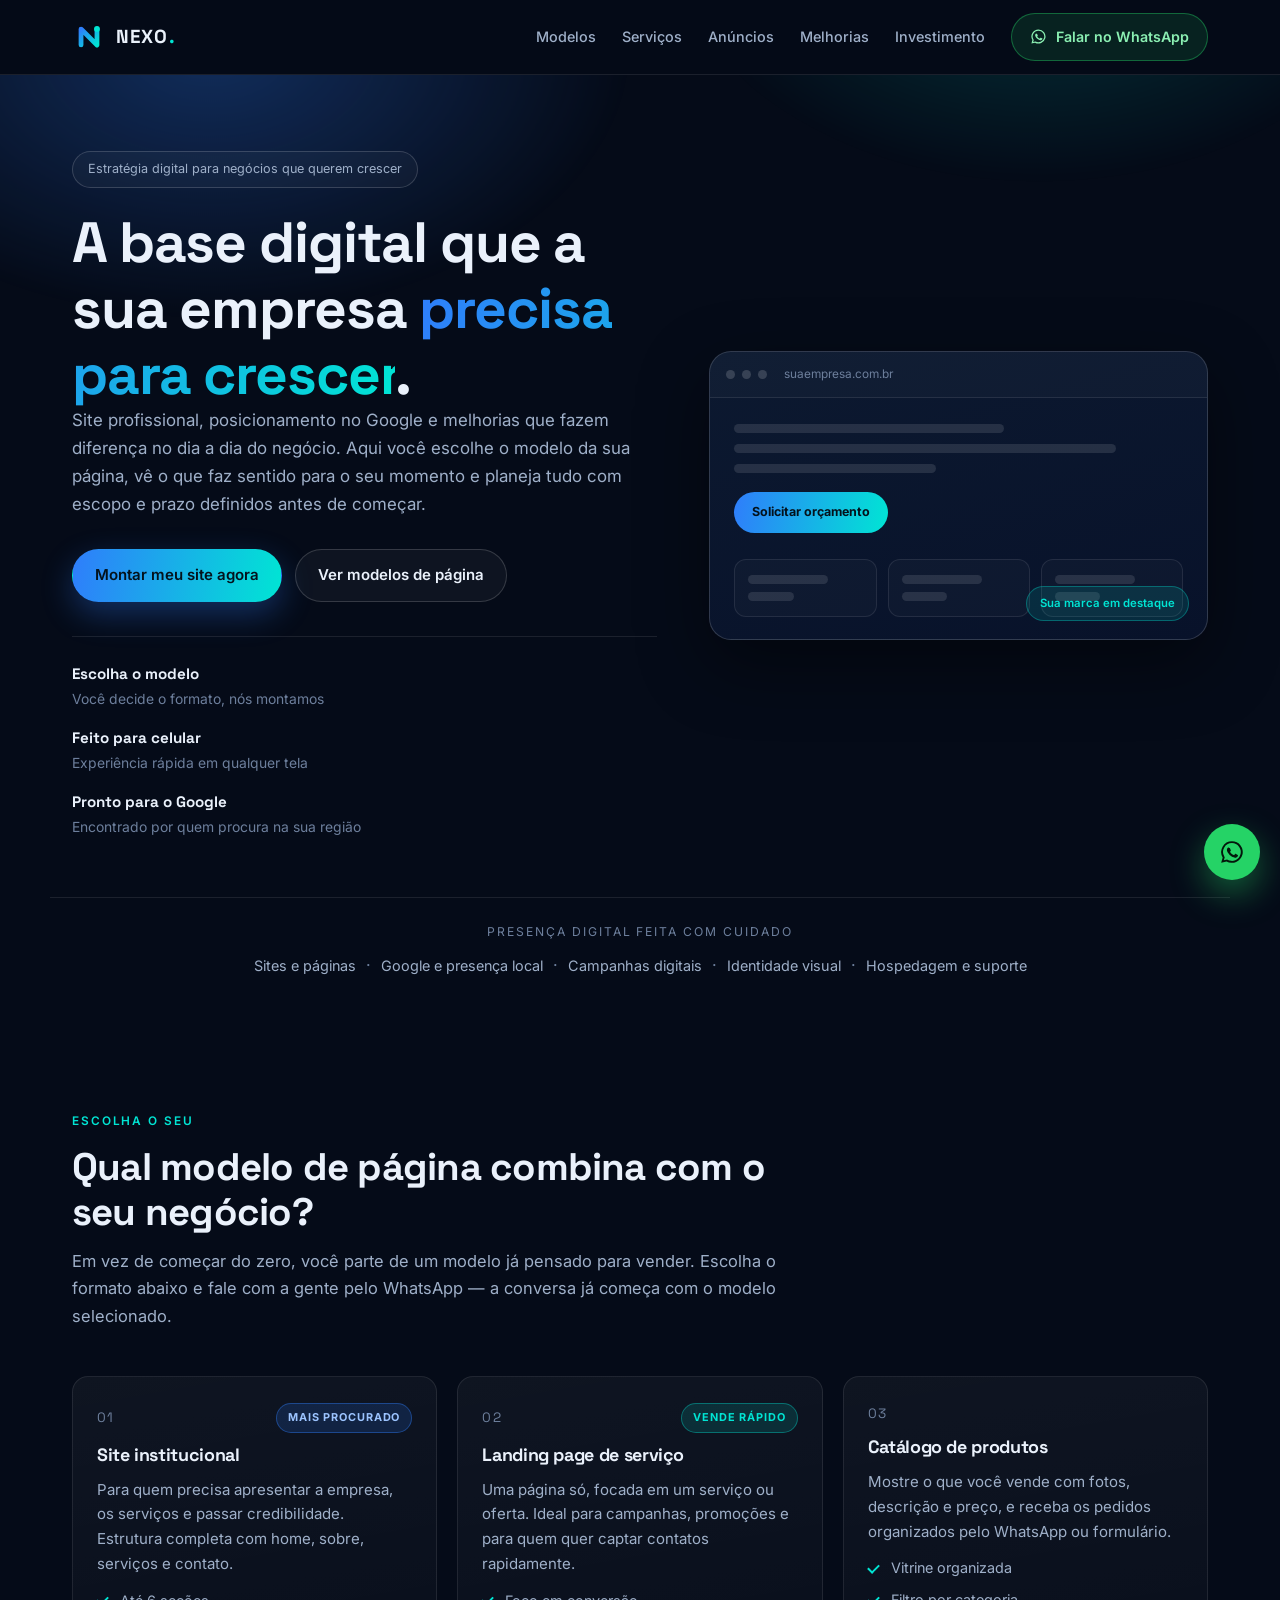
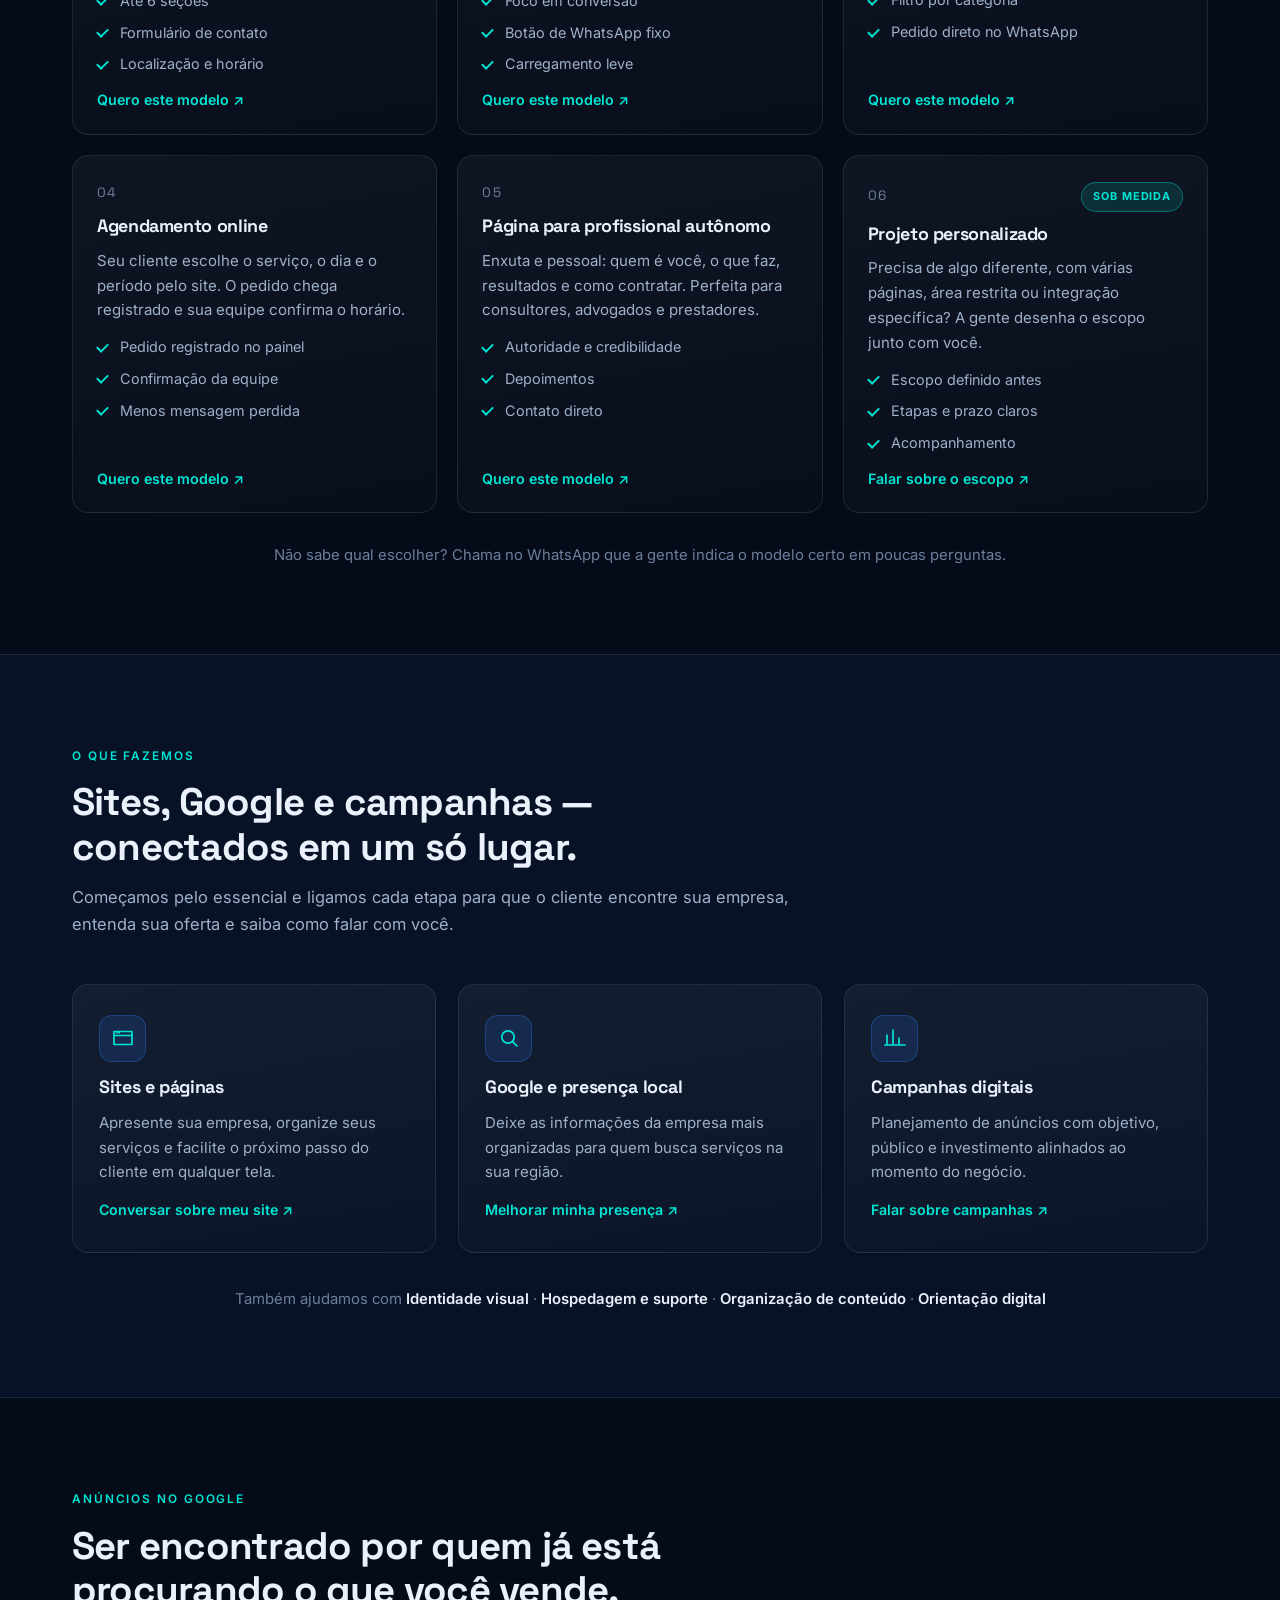
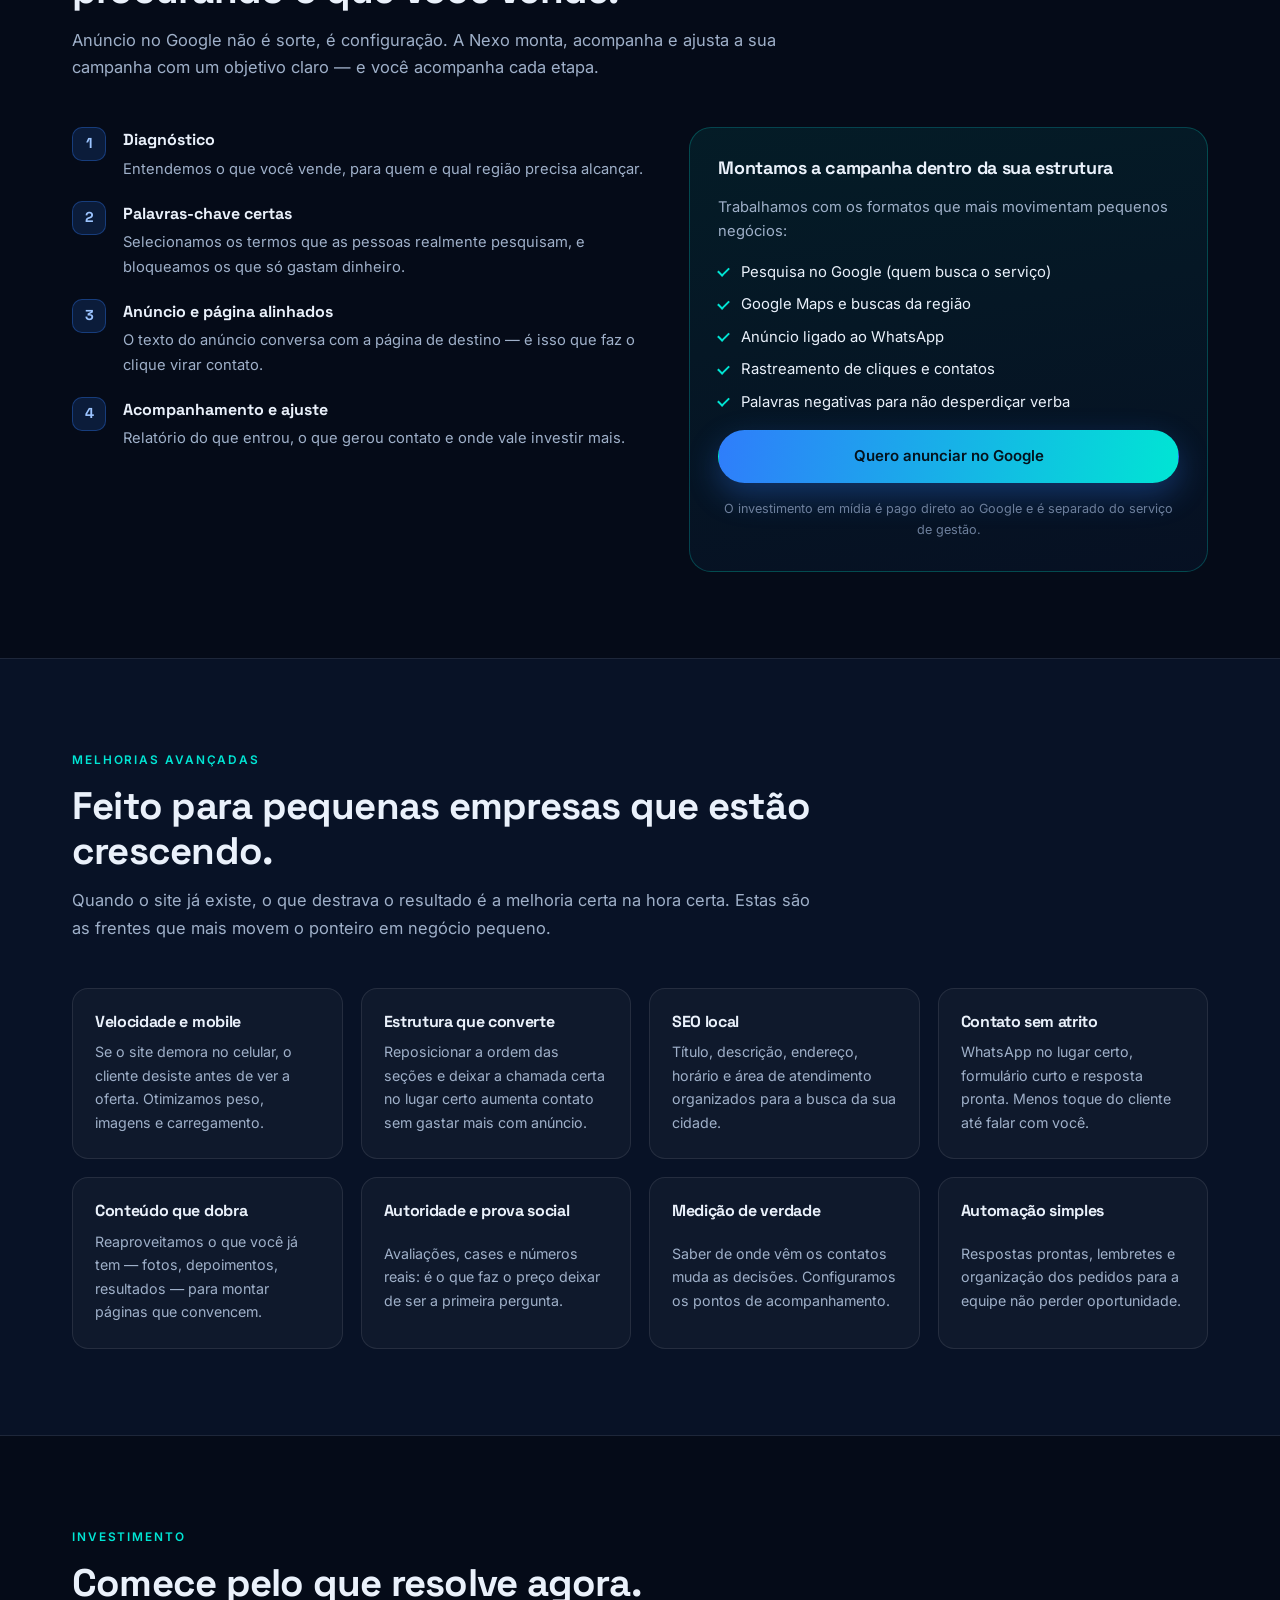
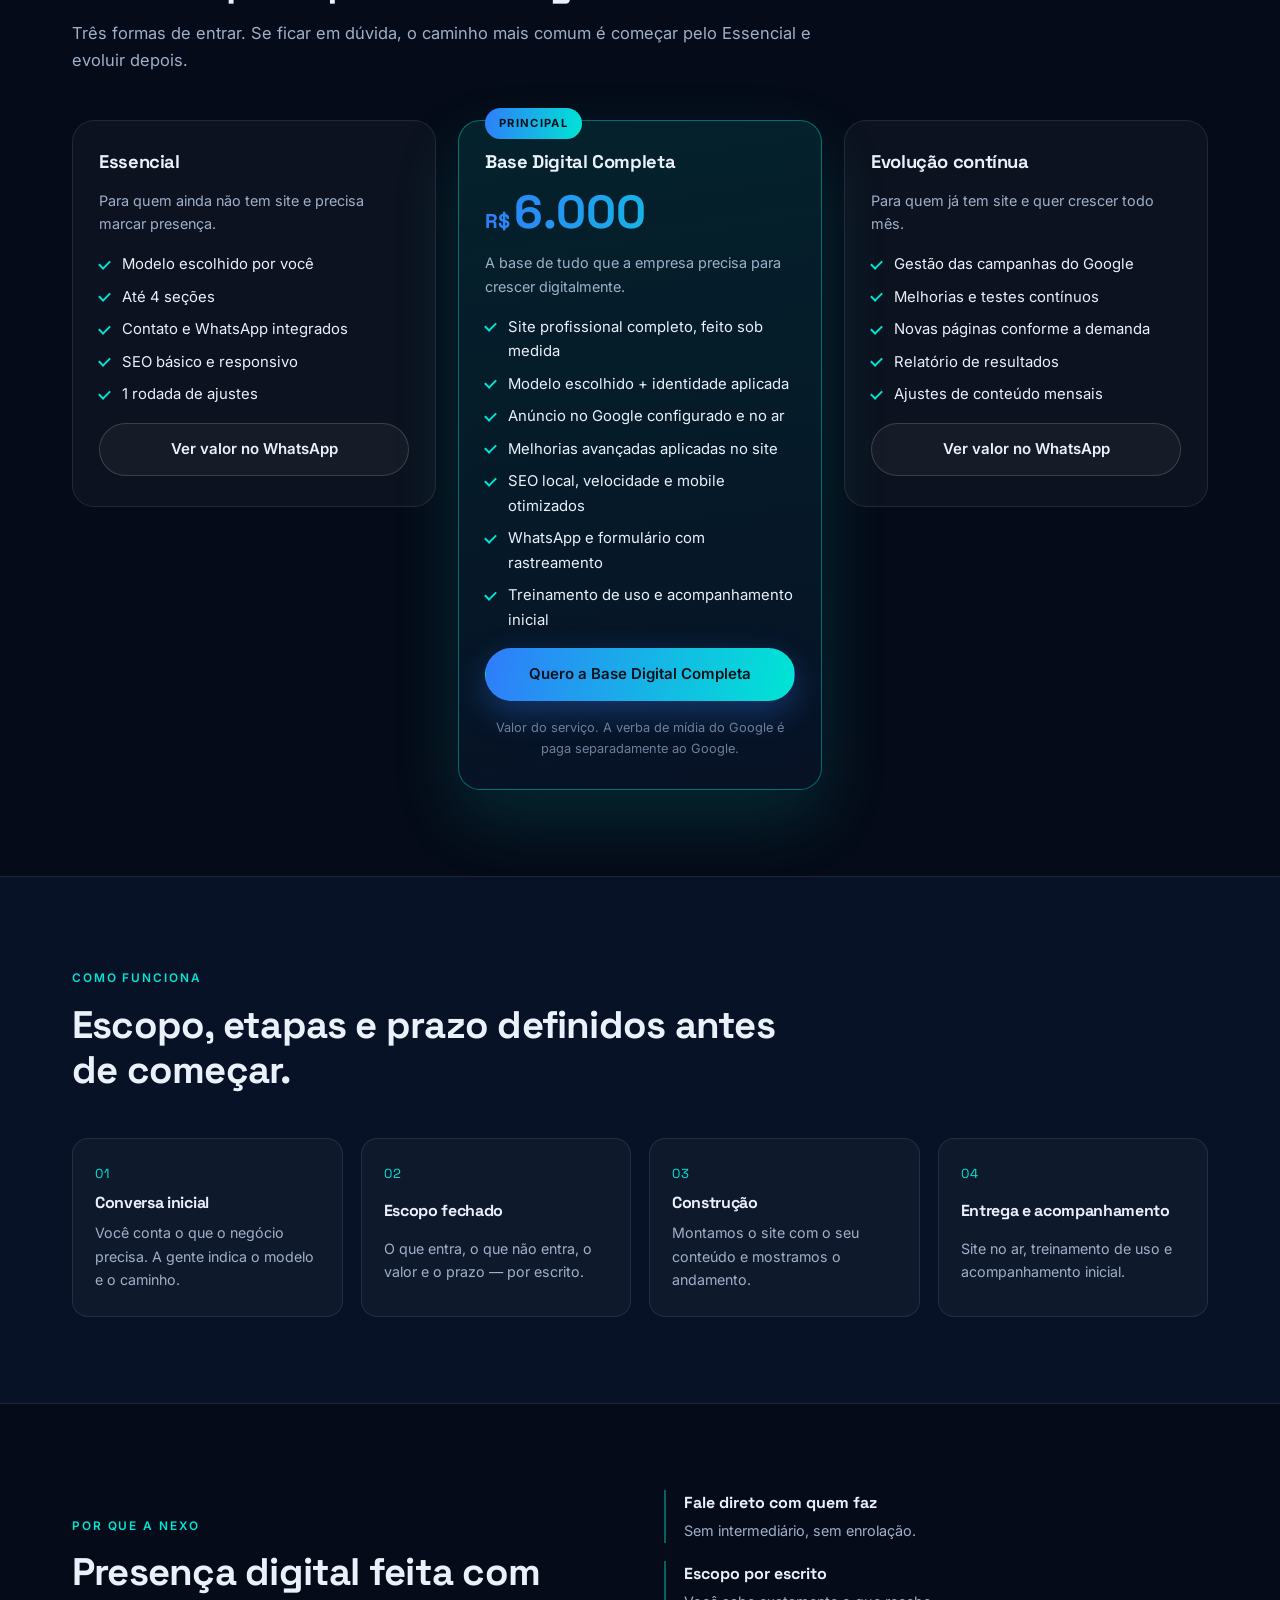
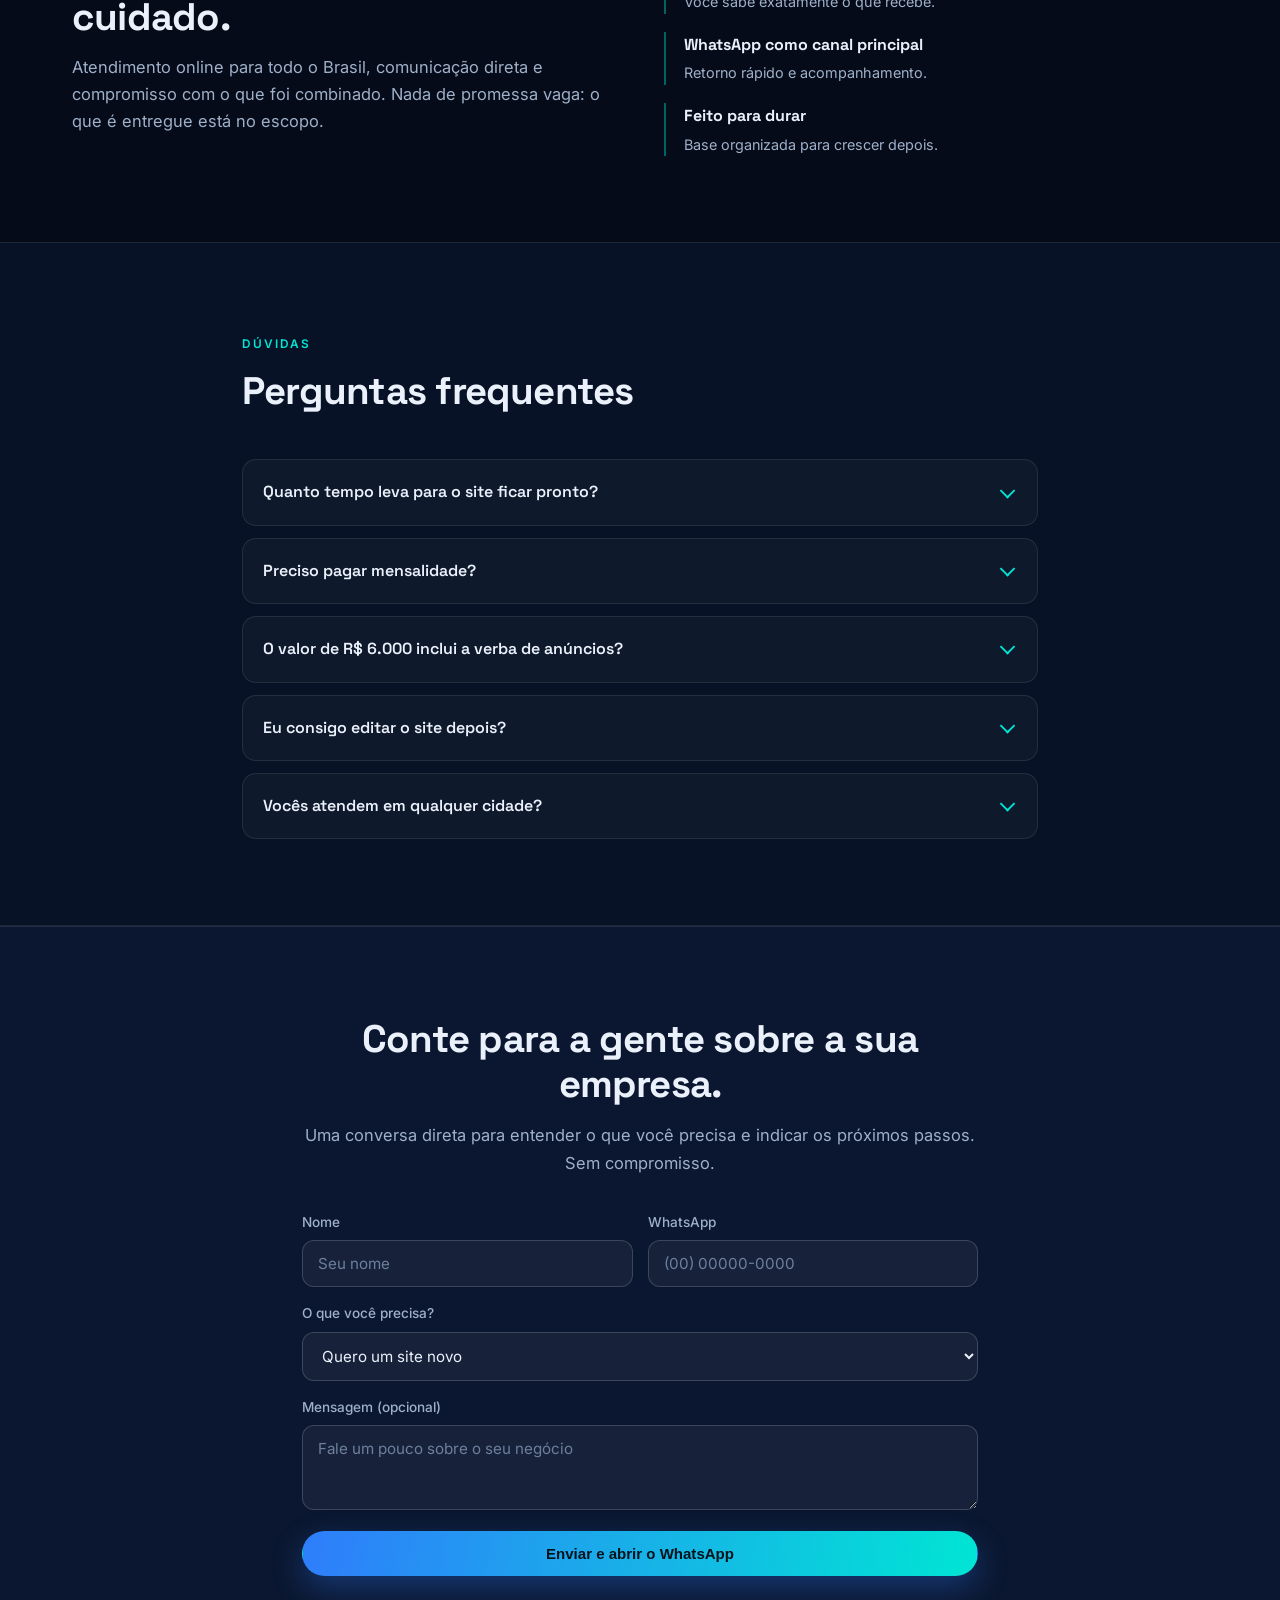
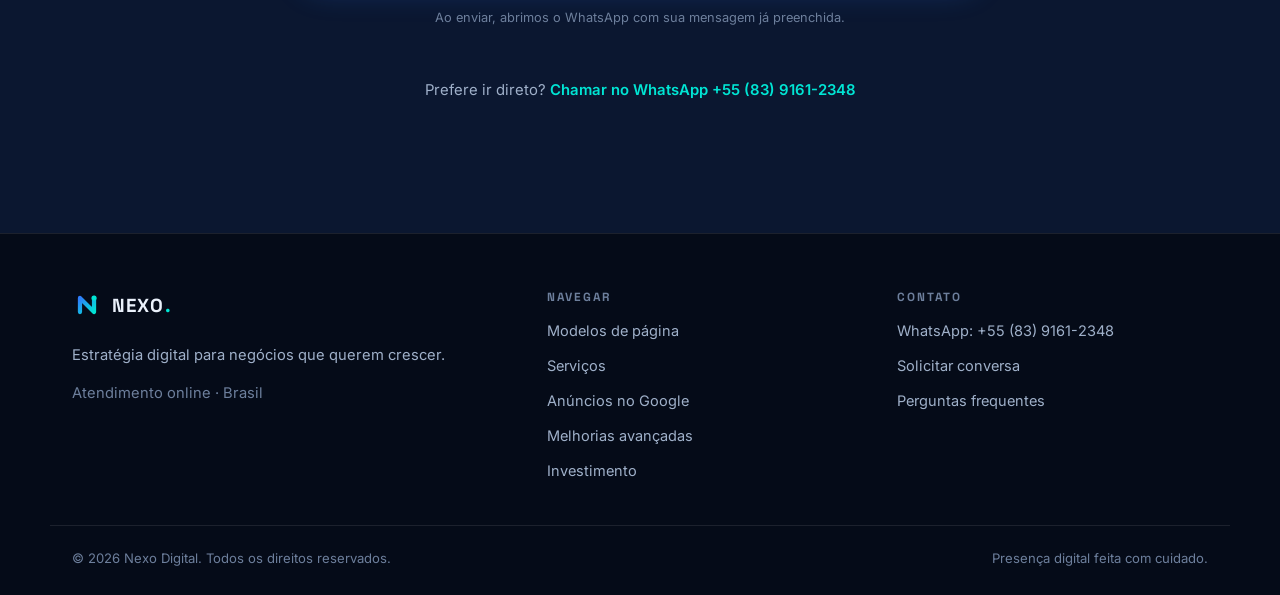
<file: index.html>
<!DOCTYPE html>
<html lang="pt-BR">
<head>
<meta charset="UTF-8">
<meta name="viewport" content="width=device-width, initial-scale=1">
<title>Nexo Digital | Sites profissionais, Google e crescimento para pequenas empresas</title>
<meta name="description" content="A Nexo Digital cria sites profissionais, coloca sua empresa no Google e organiza sua presença digital. Modelos prontos para escolher, melhorias avançadas e campanhas de anúncio.">
<meta name="keywords" content="criação de site, site profissional, agência digital, anúncios no Google, Google Ads, pequenas empresas, presença digital">
<meta name="author" content="Nexo Digital">
<meta name="robots" content="index, follow">
<meta name="theme-color" content="#050b18">
<link rel="canonical" href="https://shaltyxd.github.io/nexo-digital-site/">
<meta property="og:type" content="website">
<meta property="og:locale" content="pt_BR">
<meta property="og:site_name" content="Nexo Digital">
<meta property="og:title" content="Nexo Digital | Sites profissionais que colocam sua empresa no Google">
<meta property="og:description" content="Escolha o modelo da sua página, tenha anúncios no Google e melhorias avançadas para pequenas empresas. Uma base digital completa.">
<meta property="og:url" content="https://shaltyxd.github.io/nexo-digital-site/">
<meta name="twitter:card" content="summary_large_image">
<meta name="twitter:title" content="Nexo Digital | Sites profissionais que colocam sua empresa no Google">
<meta name="twitter:description" content="Escolha o modelo da sua página, tenha anúncios no Google e melhorias avançadas para pequenas empresas.">
<link rel="icon" href="data:image/svg+xml,%3Csvg xmlns='http://www.w3.org/2000/svg' viewBox='0 0 64 64'%3E%3Crect width='64' height='64' rx='14' fill='%23050b18'/%3E%3Cpath d='M17 47V17l30 30V17' stroke='%232f7dfb' stroke-width='8' fill='none' stroke-linecap='round' stroke-linejoin='round'/%3E%3Ccircle cx='47' cy='17' r='5.5' fill='%2300e5d4'/%3E%3C/svg%3E">
<link rel="preconnect" href="https://fonts.googleapis.com">
<link rel="preconnect" href="https://fonts.gstatic.com" crossorigin>
<link href="https://fonts.googleapis.com/css2?family=Inter:wght@400;500;600;700&family=Space+Grotesk:wght@500;600;700&display=swap" rel="stylesheet">
<link rel="stylesheet" href="assets/css/estilo-v2.css?v=2">
<script type="application/ld+json">
{"@context":"https://schema.org","@type":"ProfessionalService","name":"Nexo Digital","description":"Criação de sites profissionais, presença no Google e campanhas de anúncio para pequenas empresas.","url":"https://shaltyxd.github.io/nexo-digital-site/","telephone":"+558391612348","areaServed":"BR","priceRange":"R$$","sameAs":["https://nexodigitalgroup.com.br"]}
</script>
</head>
<body>
<a class="skip" href="#inicio">Ir para o conteúdo</a>
<header class="topbar" id="topbar">
<div class="wrap topbar-in">
<a class="brand" href="#inicio" aria-label="Nexo Digital — início">
<span class="brand-mark" aria-hidden="true"><svg viewBox="0 0 64 64" width="34" height="34"><defs><linearGradient id="gm" x1="0" y1="0" x2="1" y2="1"><stop offset="0%" stop-color="#2f7dfb"/><stop offset="100%" stop-color="#00e5d4"/></linearGradient></defs><path d="M17 47V17l30 30V17" stroke="url(#gm)" stroke-width="9" fill="none" stroke-linecap="round" stroke-linejoin="round"/><circle cx="47" cy="17" r="5.5" fill="#00e5d4"/></svg></span>
<span class="brand-txt">NEXO<em>.</em></span>
</a>
<nav class="nav" aria-label="Navegação principal">
<a href="#modelos">Modelos</a>
<a href="#servicos">Serviços</a>
<a href="#google">Anúncios</a>
<a href="#avancado">Melhorias</a>
<a href="#investimento">Investimento</a>
</nav>
<a class="btn btn-wa" href="https://wa.me/558391612348?text=Ol%C3%A1%21%20Vim%20pelo%20site%20da%20Nexo%20Digital%20e%20gostaria%20de%20conversar%20sobre%20um%20projeto." target="_blank" rel="noopener">
<svg viewBox="0 0 24 24" width="17" height="17" aria-hidden="true"><path fill="currentColor" d="M12 2a10 10 0 0 0-8.6 15.1L2 22l5-1.3A10 10 0 1 0 12 2m0 1.8a8.2 8.2 0 1 1-4.2 15.3l-.3-.2-3 .8.8-2.9-.2-.3A8.2 8.2 0 0 1 12 3.8m-3.1 4c-.2 0-.5.1-.7.3-.3.3-.9.9-.9 2.1s.9 2.4 1 2.6c.1.2 1.7 2.8 4.3 3.8 2.1.8 2.6.7 3 .6.5-.1 1.5-.6 1.7-1.2s.2-1.1.2-1.2c-.1-.1-.3-.2-.6-.3l-1.6-.8c-.2-.1-.4-.1-.5.1l-.7.9c-.1.2-.3.2-.5.1a6.7 6.7 0 0 1-2-1.2 7.4 7.4 0 0 1-1.3-1.7c-.1-.2 0-.3.1-.4l.5-.6c.1-.2.1-.3 0-.5l-.7-1.7c-.2-.4-.4-.4-.6-.4z"/></svg>
Falar no WhatsApp
</a>
<button class="burger" id="burger" aria-label="Abrir menu" aria-expanded="false"><span></span><span></span><span></span></button>
</div>
</header>
<main id="inicio">
<section class="hero">
<div class="hero-glow" aria-hidden="true"></div>
<div class="wrap hero-in">
<div class="hero-copy">
<span class="tag">Estratégia digital para negócios que querem crescer</span>
<h1>A base digital que a sua empresa <span class="grad">precisa para crescer</span>.</h1>
<p class="lead">Site profissional, posicionamento no Google e melhorias que fazem diferença no dia a dia do negócio. Aqui você escolhe o modelo da sua página, vê o que faz sentido para o seu momento e planeja tudo com escopo e prazo definidos antes de começar.</p>
<div class="hero-cta">
<a class="btn btn-primary" href="https://wa.me/558391612348?text=Ol%C3%A1%21%20Vim%20pelo%20site%20da%20Nexo%20Digital%20e%20quero%20montar%20meu%20site." target="_blank" rel="noopener">Montar meu site agora</a>
<a class="btn btn-ghost" href="#modelos">Ver modelos de página</a>
</div>
<ul class="hero-facts">
<li><strong>Escolha o modelo</strong><span>Você decide o formato, nós montamos</span></li>
<li><strong>Feito para celular</strong><span>Experiência rápida em qualquer tela</span></li>
<li><strong>Pronto para o Google</strong><span>Encontrado por quem procura na sua região</span></li>
</ul>
</div>
<div class="hero-visual" aria-hidden="true">
<div class="mock">
<div class="mock-bar"><i></i><i></i><i></i><span>suaempresa.com.br</span></div>
<div class="mock-hero"><div class="mock-line w60"></div><div class="mock-line w85"></div><div class="mock-line w45"></div><div class="mock-btn">Solicitar orçamento</div></div>
<div class="mock-cards"><div class="mock-card"><div class="mock-line w70"></div><div class="mock-line w40"></div></div><div class="mock-card"><div class="mock-line w70"></div><div class="mock-line w40"></div></div><div class="mock-card"><div class="mock-line w70"></div><div class="mock-line w40"></div></div></div>
<div class="mock-badge">Sua marca em destaque</div>
</div>
</div>
</div>
<div class="wrap logo-strip">
<span>Presença digital feita com cuidado</span>
<div class="strip-items"><em>Sites e páginas</em><i>·</i><em>Google e presença local</em><i>·</i><em>Campanhas digitais</em><i>·</i><em>Identidade visual</em><i>·</i><em>Hospedagem e suporte</em></div>
</div>
</section>
<section class="sec" id="modelos">
<div class="wrap">
<header class="sec-head">
<span class="kicker">Escolha o seu</span>
<h2>Qual modelo de página combina com o seu negócio?</h2>
<p>Em vez de começar do zero, você parte de um modelo já pensado para vender. Escolha o formato abaixo e fale com a gente pelo WhatsApp — a conversa já começa com o modelo selecionado.</p>
</header>
<div class="cards-grid">
<article class="card"><div class="card-top"><span class="num">01</span><span class="pill">Mais procurado</span></div><h3>Site institucional</h3><p>Para quem precisa apresentar a empresa, os serviços e passar credibilidade. Estrutura completa com home, sobre, serviços e contato.</p><ul class="ticks"><li>Até 6 seções</li><li>Formulário de contato</li><li>Localização e horário</li></ul><a class="card-link" href="https://wa.me/558391612348?text=Ol%C3%A1%21%20Quero%20o%20modelo%20%2ASite%20institucional%2A%20para%20a%20minha%20empresa." target="_blank" rel="noopener">Quero este modelo ↗</a></article>
<article class="card"><div class="card-top"><span class="num">02</span><span class="pill alt">Vende rápido</span></div><h3>Landing page de serviço</h3><p>Uma página só, focada em um serviço ou oferta. Ideal para campanhas, promoções e para quem quer captar contatos rapidamente.</p><ul class="ticks"><li>Foco em conversão</li><li>Botão de WhatsApp fixo</li><li>Carregamento leve</li></ul><a class="card-link" href="https://wa.me/558391612348?text=Ol%C3%A1%21%20Quero%20o%20modelo%20%2ALanding%20page%20de%20servi%C3%A7o%2A%20para%20a%20minha%20empresa." target="_blank" rel="noopener">Quero este modelo ↗</a></article>
<article class="card"><div class="card-top"><span class="num">03</span></div><h3>Catálogo de produtos</h3><p>Mostre o que você vende com fotos, descrição e preço, e receba os pedidos organizados pelo WhatsApp ou formulário.</p><ul class="ticks"><li>Vitrine organizada</li><li>Filtro por categoria</li><li>Pedido direto no WhatsApp</li></ul><a class="card-link" href="https://wa.me/558391612348?text=Ol%C3%A1%21%20Quero%20o%20modelo%20%2ACat%C3%A1logo%20de%20produtos%2A%20para%20a%20minha%20empresa." target="_blank" rel="noopener">Quero este modelo ↗</a></article>
<article class="card"><div class="card-top"><span class="num">04</span></div><h3>Agendamento online</h3><p>Seu cliente escolhe o serviço, o dia e o período pelo site. O pedido chega registrado e sua equipe confirma o horário.</p><ul class="ticks"><li>Pedido registrado no painel</li><li>Confirmação da equipe</li><li>Menos mensagem perdida</li></ul><a class="card-link" href="https://wa.me/558391612348?text=Ol%C3%A1%21%20Quero%20o%20modelo%20%2AAgendamento%20online%2A%20para%20a%20minha%20empresa." target="_blank" rel="noopener">Quero este modelo ↗</a></article>
<article class="card"><div class="card-top"><span class="num">05</span></div><h3>Página para profissional autônomo</h3><p>Enxuta e pessoal: quem é você, o que faz, resultados e como contratar. Perfeita para consultores, advogados e prestadores.</p><ul class="ticks"><li>Autoridade e credibilidade</li><li>Depoimentos</li><li>Contato direto</li></ul><a class="card-link" href="https://wa.me/558391612348?text=Ol%C3%A1%21%20Quero%20o%20modelo%20%2AP%C3%A1gina%20para%20profissional%20aut%C3%B4nomo%2A." target="_blank" rel="noopener">Quero este modelo ↗</a></article>
<article class="card"><div class="card-top"><span class="num">06</span><span class="pill alt">Sob medida</span></div><h3>Projeto personalizado</h3><p>Precisa de algo diferente, com várias páginas, área restrita ou integração específica? A gente desenha o escopo junto com você.</p><ul class="ticks"><li>Escopo definido antes</li><li>Etapas e prazo claros</li><li>Acompanhamento</li></ul><a class="card-link" href="https://wa.me/558391612348?text=Ol%C3%A1%21%20Preciso%20de%20um%20%2Aprojeto%20personalizado%2A%20e%20quero%20falar%20sobre%20o%20escopo." target="_blank" rel="noopener">Falar sobre o escopo ↗</a></article>
</div>
<p class="note">Não sabe qual escolher? Chama no WhatsApp que a gente indica o modelo certo em poucas perguntas.</p>
</div>
</section>
<section class="sec sec-alt" id="servicos">
<div class="wrap">
<header class="sec-head">
<span class="kicker">O que fazemos</span>
<h2>Sites, Google e campanhas — conectados em um só lugar.</h2>
<p>Começamos pelo essencial e ligamos cada etapa para que o cliente encontre sua empresa, entenda sua oferta e saiba como falar com você.</p>
</header>
<div class="three">
<article class="svc"><div class="svc-ico" aria-hidden="true"><svg viewBox="0 0 24 24" width="24" height="24"><path fill="none" stroke="currentColor" stroke-width="1.7" stroke-linecap="round" stroke-linejoin="round" d="M3 5.5h18v13H3zM3 9.5h18M6 6.8h.01M8.2 6.8h.01"/></svg></div><h3>Sites e páginas</h3><p>Apresente sua empresa, organize seus serviços e facilite o próximo passo do cliente em qualquer tela.</p><a class="card-link" href="https://wa.me/558391612348?text=Ol%C3%A1%21%20Quero%20conversar%20sobre%20meu%20site." target="_blank" rel="noopener">Conversar sobre meu site ↗</a></article>
<article class="svc"><div class="svc-ico" aria-hidden="true"><svg viewBox="0 0 24 24" width="24" height="24"><circle cx="11" cy="11" r="6.2" fill="none" stroke="currentColor" stroke-width="1.7"/><path stroke="currentColor" stroke-width="1.7" stroke-linecap="round" d="M15.6 15.6 20 20"/></svg></div><h3>Google e presença local</h3><p>Deixe as informações da empresa mais organizadas para quem busca serviços na sua região.</p><a class="card-link" href="https://wa.me/558391612348?text=Ol%C3%A1%21%20Quero%20melhorar%20minha%20presen%C3%A7a%20no%20Google." target="_blank" rel="noopener">Melhorar minha presença ↗</a></article>
<article class="svc"><div class="svc-ico" aria-hidden="true"><svg viewBox="0 0 24 24" width="24" height="24"><path fill="none" stroke="currentColor" stroke-width="1.7" stroke-linecap="round" stroke-linejoin="round" d="M4 19V9M10 19V4M16 19v-7M22 19H2"/></svg></div><h3>Campanhas digitais</h3><p>Planejamento de anúncios com objetivo, público e investimento alinhados ao momento do negócio.</p><a class="card-link" href="https://wa.me/558391612348?text=Ol%C3%A1%21%20Quero%20falar%20sobre%20campanhas%20de%20an%C3%BAncio." target="_blank" rel="noopener">Falar sobre campanhas ↗</a></article>
</div>
<p class="extras">Também ajudamos com <strong>Identidade visual</strong> · <strong>Hospedagem e suporte</strong> · <strong>Organização de conteúdo</strong> · <strong>Orientação digital</strong></p>
</div>
</section>
<section class="sec" id="google">
<div class="wrap">
<header class="sec-head">
<span class="kicker">Anúncios no Google</span>
<h2>Ser encontrado por quem já está procurando o que você vende.</h2>
<p>Anúncio no Google não é sorte, é configuração. A Nexo monta, acompanha e ajusta a sua campanha com um objetivo claro — e você acompanha cada etapa.</p>
</header>
<div class="split">
<div>
<ol class="steps">
<li><span>1</span><div><strong>Diagnóstico</strong><p>Entendemos o que você vende, para quem e qual região precisa alcançar.</p></div></li>
<li><span>2</span><div><strong>Palavras-chave certas</strong><p>Selecionamos os termos que as pessoas realmente pesquisam, e bloqueamos os que só gastam dinheiro.</p></div></li>
<li><span>3</span><div><strong>Anúncio e página alinhados</strong><p>O texto do anúncio conversa com a página de destino — é isso que faz o clique virar contato.</p></div></li>
<li><span>4</span><div><strong>Acompanhamento e ajuste</strong><p>Relatório do que entrou, o que gerou contato e onde vale investir mais.</p></div></li>
</ol>
</div>
<aside class="panel">
<h3>Montamos a campanha dentro da sua estrutura</h3>
<p class="panel-sub">Trabalhamos com os formatos que mais movimentam pequenos negócios:</p>
<ul class="ticks lg"><li>Pesquisa no Google (quem busca o serviço)</li><li>Google Maps e buscas da região</li><li>Anúncio ligado ao WhatsApp</li><li>Rastreamento de cliques e contatos</li><li>Palavras negativas para não desperdiçar verba</li></ul>
<a class="btn btn-primary wide" href="https://wa.me/558391612348?text=Ol%C3%A1%21%20Quero%20montar%20uma%20campanha%20de%20an%C3%BAncios%20no%20Google%20com%20a%20Nexo." target="_blank" rel="noopener">Quero anunciar no Google</a>
<p class="fine">O investimento em mídia é pago direto ao Google e é separado do serviço de gestão.</p>
</aside>
</div>
</div>
</section>
<section class="sec sec-alt" id="avancado">
<div class="wrap">
<header class="sec-head">
<span class="kicker">Melhorias avançadas</span>
<h2>Feito para pequenas empresas que estão crescendo.</h2>
<p>Quando o site já existe, o que destrava o resultado é a melhoria certa na hora certa. Estas são as frentes que mais movem o ponteiro em negócio pequeno.</p>
</header>
<div class="grid-4">
<article class="mini"><h3>Velocidade e mobile</h3><p>Se o site demora no celular, o cliente desiste antes de ver a oferta. Otimizamos peso, imagens e carregamento.</p></article>
<article class="mini"><h3>Estrutura que converte</h3><p>Reposicionar a ordem das seções e deixar a chamada certa no lugar certo aumenta contato sem gastar mais com anúncio.</p></article>
<article class="mini"><h3>SEO local</h3><p>Título, descrição, endereço, horário e área de atendimento organizados para a busca da sua cidade.</p></article>
<article class="mini"><h3>Contato sem atrito</h3><p>WhatsApp no lugar certo, formulário curto e resposta pronta. Menos toque do cliente até falar com você.</p></article>
<article class="mini"><h3>Conteúdo que dobra</h3><p>Reaproveitamos o que você já tem — fotos, depoimentos, resultados — para montar páginas que convencem.</p></article>
<article class="mini"><h3>Autoridade e prova social</h3><p>Avaliações, cases e números reais: é o que faz o preço deixar de ser a primeira pergunta.</p></article>
<article class="mini"><h3>Medição de verdade</h3><p>Saber de onde vêm os contatos muda as decisões. Configuramos os pontos de acompanhamento.</p></article>
<article class="mini"><h3>Automação simples</h3><p>Respostas prontas, lembretes e organização dos pedidos para a equipe não perder oportunidade.</p></article>
</div>
</div>
</section>
<section class="sec" id="investimento">
<div class="wrap">
<header class="sec-head">
<span class="kicker">Investimento</span>
<h2>Comece pelo que resolve agora.</h2>
<p>Três formas de entrar. Se ficar em dúvida, o caminho mais comum é começar pelo Essencial e evoluir depois.</p>
</header>
<div class="plans">
<article class="plan"><h3>Essencial</h3><p class="plan-sub">Para quem ainda não tem site e precisa marcar presença.</p><ul class="ticks lg"><li>Modelo escolhido por você</li><li>Até 4 seções</li><li>Contato e WhatsApp integrados</li><li>SEO básico e responsivo</li><li>1 rodada de ajustes</li></ul><a class="btn btn-ghost wide" href="https://wa.me/558391612348?text=Ol%C3%A1%21%20Quero%20saber%20mais%20sobre%20o%20plano%20Essencial%20da%20Nexo." target="_blank" rel="noopener">Ver valor no WhatsApp</a></article>
<article class="plan plan-featured"><span class="plan-badge">Principal</span><h3>Base Digital Completa</h3><p class="price"><small>R$</small>6.000</p><p class="plan-sub">A base de tudo que a empresa precisa para crescer digitalmente.</p><ul class="ticks lg"><li>Site profissional completo, feito sob medida</li><li>Modelo escolhido + identidade aplicada</li><li>Anúncio no Google configurado e no ar</li><li>Melhorias avançadas aplicadas no site</li><li>SEO local, velocidade e mobile otimizados</li><li>WhatsApp e formulário com rastreamento</li><li>Treinamento de uso e acompanhamento inicial</li></ul><a class="btn btn-primary wide" href="https://wa.me/558391612348?text=Ol%C3%A1%21%20Quero%20a%20%2ABase%20Digital%20Completa%2A%20de%20R%246.000%20para%20a%20minha%20empresa." target="_blank" rel="noopener">Quero a Base Digital Completa</a><p class="fine">Valor do serviço. A verba de mídia do Google é paga separadamente ao Google.</p></article>
<article class="plan"><h3>Evolução contínua</h3><p class="plan-sub">Para quem já tem site e quer crescer todo mês.</p><ul class="ticks lg"><li>Gestão das campanhas do Google</li><li>Melhorias e testes contínuos</li><li>Novas páginas conforme a demanda</li><li>Relatório de resultados</li><li>Ajustes de conteúdo mensais</li></ul><a class="btn btn-ghost wide" href="https://wa.me/558391612348?text=Ol%C3%A1%21%20Quero%20falar%20sobre%20o%20plano%20de%20Evolu%C3%A7%C3%A3o%20cont%C3%ADnua." target="_blank" rel="noopener">Ver valor no WhatsApp</a></article>
</div>
</div>
</section>
<section class="sec sec-alt" id="metodo">
<div class="wrap">
<header class="sec-head"><span class="kicker">Como funciona</span><h2>Escopo, etapas e prazo definidos antes de começar.</h2></header>
<div class="grid-4">
<article class="mini"><span class="n">01</span><h3>Conversa inicial</h3><p>Você conta o que o negócio precisa. A gente indica o modelo e o caminho.</p></article>
<article class="mini"><span class="n">02</span><h3>Escopo fechado</h3><p>O que entra, o que não entra, o valor e o prazo — por escrito.</p></article>
<article class="mini"><span class="n">03</span><h3>Construção</h3><p>Montamos o site com o seu conteúdo e mostramos o andamento.</p></article>
<article class="mini"><span class="n">04</span><h3>Entrega e acompanhamento</h3><p>Site no ar, treinamento de uso e acompanhamento inicial.</p></article>
</div>
</div>
</section>
<section class="sec" id="confianca">
<div class="wrap">
<div class="trust">
<div><span class="kicker">Por que a Nexo</span><h2>Presença digital feita com cuidado.</h2><p>Atendimento online para todo o Brasil, comunicação direta e compromisso com o que foi combinado. Nada de promessa vaga: o que é entregue está no escopo.</p></div>
<ul class="trust-list"><li><strong>Fale direto com quem faz</strong><span>Sem intermediário, sem enrolação.</span></li><li><strong>Escopo por escrito</strong><span>Você sabe exatamente o que recebe.</span></li><li><strong>WhatsApp como canal principal</strong><span>Retorno rápido e acompanhamento.</span></li><li><strong>Feito para durar</strong><span>Base organizada para crescer depois.</span></li></ul>
</div>
</div>
</section>
<section class="sec sec-alt" id="faq">
<div class="wrap narrow">
<header class="sec-head"><span class="kicker">Dúvidas</span><h2>Perguntas frequentes</h2></header>
<div class="faq">
<details><summary>Quanto tempo leva para o site ficar pronto?</summary><p>Depende do modelo escolhido e da agilidade no envio do conteúdo (textos, fotos, logotipo). O prazo é combinado no escopo, antes de começar, com etapas definidas.</p></details>
<details><summary>Preciso pagar mensalidade?</summary><p>O site é um serviço de criação. Domínio e hospedagem são custos próprios do site e podem ser contratados por você ou incluídos no orçamento. A gestão de anúncios e a evolução contínua são planos mensais, separados.</p></details>
<details><summary>O valor de R$ 6.000 inclui a verba de anúncios?</summary><p>Não. Os R$ 6.000 são do serviço — site, configuração da campanha do Google e melhorias avançadas. A verba de mídia é paga direto ao Google, no valor que você decidir investir.</p></details>
<details><summary>Eu consigo editar o site depois?</summary><p>Sim. Entregamos com orientação de uso. Se preferir, cuidamos das atualizações para você no plano de evolução contínua.</p></details>
<details><summary>Vocês atendem em qualquer cidade?</summary><p>Sim, o atendimento é online para todo o Brasil. Para SEO local e campanha de região, configuramos a área de atendimento do seu negócio.</p></details>
</div>
</div>
</section>
<section class="cta-final" id="contato">
<div class="wrap cta-in">
<h2>Conte para a gente sobre a sua empresa.</h2>
<p>Uma conversa direta para entender o que você precisa e indicar os próximos passos. Sem compromisso.</p>
<form class="form" id="form-contato" novalidate>
<div class="form-row">
<label>Nome<input type="text" name="nome" id="f-nome" placeholder="Seu nome" required></label>
<label>WhatsApp<input type="tel" name="f-tel" placeholder="(00) 00000-0000" required></label>
</div>
<label>O que você precisa?<select name="interesse" id="f-int"><option>Quero um site novo</option><option>Quero escolher um modelo de página</option><option>Quero anunciar no Google</option><option>Quero melhorar meu site atual</option><option>Quero a Base Digital Completa</option><option>Outro assunto</option></select></label>
<label>Mensagem (opcional)<textarea name="msg" id="f-msg" rows="3" placeholder="Fale um pouco sobre o seu negócio"></textarea></label>
<button class="btn btn-primary wide" type="submit">Enviar e abrir o WhatsApp</button>
<p class="fine center">Ao enviar, abrimos o WhatsApp com sua mensagem já preenchida.</p>
</form>
<p class="alt-contact">Prefere ir direto? <a href="https://wa.me/558391612348?text=Ol%C3%A1%21%20Vim%20pelo%20site%20da%20Nexo%20Digital%20e%20gostaria%20de%20conversar." target="_blank" rel="noopener">Chamar no WhatsApp +55 (83) 9161-2348</a></p>
</div>
</section>
</main>
<footer class="footer">
<div class="wrap foot-in">
<div class="foot-brand">
<a class="brand" href="#inicio"><span class="brand-mark" aria-hidden="true"><svg viewBox="0 0 64 64" width="30" height="30"><path d="M17 47V17l30 30V17" stroke="url(#gm)" stroke-width="9" fill="none" stroke-linecap="round" stroke-linejoin="round"/><circle cx="47" cy="17" r="5.5" fill="#00e5d4"/></svg></span><span class="brand-txt">NEXO<em>.</em></span></a>
<p>Estratégia digital para negócios que querem crescer.</p>
<p class="foot-meta">Atendimento online · Brasil</p>
</div>
<div class="foot-col"><h4>Navegar</h4><a href="#modelos">Modelos de página</a><a href="#servicos">Serviços</a><a href="#google">Anúncios no Google</a><a href="#avancado">Melhorias avançadas</a><a href="#investimento">Investimento</a></div>
<div class="foot-col"><h4>Contato</h4><a href="https://wa.me/558391612348?text=Ol%C3%A1%21%20Vim%20pelo%20site%20da%20Nexo%20Digital." target="_blank" rel="noopener">WhatsApp: +55 (83) 9161-2348</a><a href="#contato">Solicitar conversa</a><a href="#faq">Perguntas frequentes</a></div>
</div>
<div class="wrap foot-bar"><span>© <span id="ano">2026</span> Nexo Digital. Todos os direitos reservados.</span><span>Presença digital feita com cuidado.</span></div>
</footer>
<a class="wa-float" href="https://wa.me/558391612348?text=Ol%C3%A1%21%20Vim%20pelo%20site%20da%20Nexo%20Digital%20e%20gostaria%20de%20conversar." target="_blank" rel="noopener" aria-label="Falar no WhatsApp"><svg viewBox="0 0 24 24" width="26" height="26" aria-hidden="true"><path fill="currentColor" d="M12 2a10 10 0 0 0-8.6 15.1L2 22l5-1.3A10 10 0 1 0 12 2m0 1.8a8.2 8.2 0 1 1-4.2 15.3l-.3-.2-3 .8.8-2.9-.2-.3A8.2 8.2 0 0 1 12 3.8m-3.1 4c-.2 0-.5.1-.7.3-.3.3-.9.9-.9 2.1s.9 2.4 1 2.6c.1.2 1.7 2.8 4.3 3.8 2.1.8 2.6.7 3 .6.5-.1 1.5-.6 1.7-1.2s.2-1.1.2-1.2c-.1-.1-.3-.2-.6-.3l-1.6-.8c-.2-.1-.4-.1-.5.1l-.7.9c-.1.2-.3.2-.5.1a6.7 6.7 0 0 1-2-1.2 7.4 7.4 0 0 1-1.3-1.7c-.1-.2 0-.3.1-.4l.5-.6c.1-.2.1-.3 0-.5l-.7-1.7c-.2-.4-.4-.4-.6-.4z"/></svg></a>
<script src="assets/js/main.js"></script>
</body>
</html>
</file>
<file: assets/css/estilo-v2.css>
html{scroll-behavior:smooth;-webkit-text-size-adjust:100%}
body{background:#050b18;color:#eaf1fb;font-family:'Inter',system-ui,-apple-system,'Segoe UI',Roboto,sans-serif;font-size:16.5px;line-height:1.65;-webkit-font-smoothing:antialiased;overflow-x:hidden;margin:0;padding:0}
*{box-sizing:border-box;margin:0;padding:0}
img,svg{display:block;max-width:100%}
a{color:inherit;text-decoration:none}
ul,ol{list-style:none}
h1,h2,h3,h4{font-family:'Space Grotesk',system-ui,sans-serif;font-weight:700;line-height:1.16;letter-spacing:-.02em}
h1{font-size:clamp(2.05rem,5.2vw,3.55rem)}
h2{font-size:clamp(1.6rem,3.5vw,2.4rem)}
h3{font-size:1.12rem}
p{color:#9fb0c9}
.wrap{width:100%;max-width:1180px;margin:0 auto;padding:0 22px}
.narrow{max-width:840px}
.grad{background:linear-gradient(100deg,#2f7dfb 0%,#00e5d4 100%);-webkit-background-clip:text;background-clip:text;-webkit-text-fill-color:transparent;color:transparent}
.kicker{display:inline-block;font-size:.74rem;font-weight:600;letter-spacing:.16em;text-transform:uppercase;color:#00e5d4;margin-bottom:14px}
.tag{display:inline-block;padding:7px 15px;border:1px solid rgba(255,255,255,.16);border-radius:999px;font-size:.79rem;color:#9fb0c9;background:rgba(255,255,255,.03);margin-bottom:22px}
.lead{font-size:1.06rem;max-width:60ch}
.btn{display:inline-flex;align-items:center;justify-content:center;gap:9px;font-weight:600;font-size:.94rem;padding:13px 22px;border-radius:999px;border:1px solid transparent;cursor:pointer;transition:transform .18s ease,box-shadow .18s ease,background .18s ease;white-space:nowrap}
.btn:hover{transform:translateY(-2px)}
.btn-primary{background:linear-gradient(100deg,#2f7dfb 0%,#00e5d4 100%);color:#04121c;box-shadow:0 12px 32px rgba(47,125,251,.32)}
.btn-ghost{background:rgba(255,255,255,.04);border-color:rgba(255,255,255,.16);color:#eaf1fb}
.btn-wa{background:rgba(37,211,102,.12);border-color:rgba(37,211,102,.4);color:#8bf0b3;padding:11px 18px;font-size:.89rem}
.btn.wide{width:100%}
.topbar{position:sticky;top:0;z-index:60;background:rgba(5,11,24,.85);backdrop-filter:blur(14px);border-bottom:1px solid rgba(255,255,255,.09)}
.topbar-in{display:flex;align-items:center;gap:26px;height:74px}
.brand{display:inline-flex;align-items:center;gap:10px}
.brand-txt{font-family:'Space Grotesk',system-ui,sans-serif;font-weight:700;font-size:1.18rem;letter-spacing:.06em}
.brand-txt em{color:#00e5d4;font-style:normal}
.nav{display:flex;gap:26px;margin-left:auto}
.nav a{font-size:.9rem;color:#9fb0c9;font-weight:500}
.nav a:hover{color:#eaf1fb}
.burger{display:none;background:none;border:1px solid rgba(255,255,255,.16);border-radius:10px;padding:9px;cursor:pointer}
.burger span{display:block;width:20px;height:2px;background:#eaf1fb;border-radius:2px;margin:4px 0}
.hero{position:relative;padding:76px 0 40px;overflow:hidden}
.hero-glow{position:absolute;inset:-30% -10% auto -10%;height:760px;z-index:0;background:radial-gradient(600px 380px at 22% 34%,rgba(47,125,251,.3),transparent 70%),radial-gradient(520px 340px at 76% 20%,rgba(0,229,212,.2),transparent 70%);filter:blur(6px);pointer-events:none}
.hero-in{position:relative;z-index:1;display:grid;grid-template-columns:1.08fr .92fr;gap:52px;align-items:center}
.hero-copy{max-width:620px}
.hero-cta{display:flex;gap:13px;flex-wrap:wrap;margin:30px 0 34px}
.hero-facts{display:grid;gap:14px;border-top:1px solid rgba(255,255,255,.09);padding-top:24px}
.hero-facts li{display:flex;flex-direction:column;gap:2px}
.hero-facts strong{font-family:'Space Grotesk',system-ui,sans-serif;font-size:.95rem}
.hero-facts span{font-size:.87rem;color:#6d7f9c}
.mock{position:relative;background:linear-gradient(165deg,#0c1930,#08122a);border:1px solid rgba(255,255,255,.16);border-radius:22px;box-shadow:0 24px 70px rgba(0,0,0,.45);padding:0 0 22px;overflow:hidden}
.mock-bar{display:flex;align-items:center;gap:7px;padding:13px 16px;border-bottom:1px solid rgba(255,255,255,.09);background:rgba(255,255,255,.02)}
.mock-bar i{width:9px;height:9px;border-radius:50%;background:rgba(255,255,255,.16)}
.mock-bar span{margin-left:10px;font-size:.74rem;color:#6d7f9c}
.mock-hero{padding:26px 24px 20px;display:grid;gap:11px}
.mock-line{height:9px;border-radius:6px;background:rgba(255,255,255,.11)}
.mock-line.w85{width:85%}.mock-line.w70{width:70%}.mock-line.w60{width:60%}.mock-line.w45{width:45%}.mock-line.w40{width:40%}
.mock-btn{margin-top:8px;padding:10px 18px;border-radius:999px;background:linear-gradient(100deg,#2f7dfb 0%,#00e5d4 100%);color:#04121c;font-size:.78rem;font-weight:700;width:fit-content}
.mock-cards{display:grid;grid-template-columns:repeat(3,1fr);gap:11px;padding:6px 24px 0}
.mock-card{padding:15px 13px;border:1px solid rgba(255,255,255,.09);border-radius:12px;background:rgba(255,255,255,.025);display:grid;gap:8px}
.mock-badge{position:absolute;right:18px;bottom:18px;font-size:.71rem;font-weight:600;padding:7px 13px;border-radius:999px;background:rgba(0,229,212,.12);border:1px solid rgba(0,229,212,.32);color:#00e5d4}
.logo-strip{margin-top:58px;padding-top:24px;border-top:1px solid rgba(255,255,255,.09);display:flex;flex-direction:column;gap:10px;align-items:center;text-align:center}
.logo-strip>span{font-size:.76rem;letter-spacing:.16em;text-transform:uppercase;color:#6d7f9c}
.strip-items{display:flex;flex-wrap:wrap;gap:10px;justify-content:center;align-items:center}
.strip-items em{font-style:normal;font-size:.9rem;color:#9fb0c9}
.strip-items i{color:#6d7f9c;font-style:normal}
.sec{padding:86px 0;position:relative}
.sec-alt{background:#081226;border-top:1px solid rgba(255,255,255,.09);border-bottom:1px solid rgba(255,255,255,.09)}
.sec-head{max-width:740px;margin-bottom:46px}
.sec-head p{margin-top:14px}
.cards-grid{display:grid;grid-template-columns:repeat(3,1fr);gap:20px}
.card{background:linear-gradient(170deg,rgba(255,255,255,.045),rgba(255,255,255,.015));border:1px solid rgba(255,255,255,.09);border-radius:16px;padding:26px 24px 22px;display:flex;flex-direction:column;gap:12px}
.card:hover{border-color:rgba(0,229,212,.32)}
.card-top{display:flex;align-items:center;justify-content:space-between;gap:10px}
.num{font-family:'Space Grotesk',system-ui,sans-serif;font-size:.85rem;color:#6d7f9c;letter-spacing:.1em}
.pill{font-size:.68rem;font-weight:700;letter-spacing:.08em;text-transform:uppercase;padding:5px 11px;border-radius:999px;background:rgba(47,125,251,.16);border:1px solid rgba(47,125,251,.4);color:#9cc4ff}
.pill.alt{background:rgba(0,229,212,.13);border-color:rgba(0,229,212,.36);color:#00e5d4}
.card p{font-size:.94rem}
.card-link{margin-top:auto;font-size:.89rem;font-weight:600;color:#00e5d4}
.card-link:hover{text-decoration:underline}
.ticks{display:grid;gap:8px}
.ticks li{position:relative;padding-left:23px;font-size:.9rem;color:#9fb0c9}
.ticks li::before{content:'';position:absolute;left:0;top:.52em;width:9px;height:5px;border-left:2px solid #00e5d4;border-bottom:2px solid #00e5d4;transform:rotate(-45deg)}
.ticks.lg li{font-size:.93rem;color:#eaf1fb}
.note{margin-top:30px;text-align:center;font-size:.93rem;color:#6d7f9c}
.three{display:grid;grid-template-columns:repeat(3,1fr);gap:22px}
.svc{background:linear-gradient(170deg,rgba(255,255,255,.05),rgba(255,255,255,.015));border:1px solid rgba(255,255,255,.09);border-radius:16px;padding:30px 26px;display:grid;gap:13px}
.svc-ico{width:47px;height:47px;border-radius:13px;display:grid;place-items:center;background:rgba(47,125,251,.14);border:1px solid rgba(47,125,251,.3);color:#00e5d4}
.svc h3{margin-top:2px}
.svc p{font-size:.94rem}
.extras{margin-top:34px;text-align:center;font-size:.93rem;color:#6d7f9c}
.extras strong{color:#eaf1fb;font-weight:600}
.split{display:grid;grid-template-columns:1.05fr .95fr;gap:44px;align-items:start}
.steps{display:grid;gap:20px}
.steps li{display:flex;gap:17px;align-items:flex-start}
.steps li span{flex:0 0 34px;height:34px;border-radius:10px;display:grid;place-items:center;font-family:'Space Grotesk',system-ui,sans-serif;font-weight:700;font-size:.9rem;background:rgba(47,125,251,.15);border:1px solid rgba(47,125,251,.34);color:#9cc4ff}
.steps strong{display:block;font-family:'Space Grotesk',system-ui,sans-serif;font-size:1rem;margin-bottom:3px}
.steps p{font-size:.92rem}
.panel{background:linear-gradient(170deg,rgba(0,229,212,.08),rgba(47,125,251,.05));border:1px solid rgba(0,229,212,.24);border-radius:22px;padding:30px 28px;display:grid;gap:16px}
.panel-sub{font-size:.92rem}
.panel .fine{font-size:.79rem;color:#6d7f9c;text-align:center}
.fine{font-size:.8rem;color:#6d7f9c}
.fine.center{text-align:center}
.grid-4{display:grid;grid-template-columns:repeat(4,1fr);gap:18px}
.mini{background:rgba(255,255,255,.03);border:1px solid rgba(255,255,255,.09);border-radius:16px;padding:24px 22px;display:grid;gap:9px}
.mini:hover{border-color:rgba(0,229,212,.28)}
.mini h3{font-size:1rem}
.mini p{font-size:.89rem}
.mini .n{font-family:'Space Grotesk',system-ui,sans-serif;font-size:.82rem;color:#00e5d4;letter-spacing:.1em}
.plans{display:grid;grid-template-columns:repeat(3,1fr);gap:22px;align-items:start}
.plan{background:rgba(255,255,255,.03);border:1px solid rgba(255,255,255,.09);border-radius:22px;padding:30px 26px;display:grid;gap:16px}
.plan h3{font-size:1.15rem}
.plan-sub{font-size:.9rem}
.price{font-family:'Space Grotesk',system-ui,sans-serif;font-weight:700;font-size:2.9rem;line-height:1;background:linear-gradient(100deg,#2f7dfb 0%,#00e5d4 100%);-webkit-background-clip:text;background-clip:text;-webkit-text-fill-color:transparent;color:transparent}
.price small{font-size:1.25rem;margin-right:4px}
.plan .fine{text-align:center}
.plan-featured{position:relative;border-color:rgba(0,229,212,.42);background:linear-gradient(172deg,rgba(0,229,212,.11),rgba(47,125,251,.06));box-shadow:0 28px 70px rgba(0,229,212,.14)}
.plan-badge{position:absolute;top:-13px;left:26px;font-size:.7rem;font-weight:700;letter-spacing:.12em;text-transform:uppercase;padding:6px 14px;border-radius:999px;background:linear-gradient(100deg,#2f7dfb 0%,#00e5d4 100%);color:#04121c}
.trust{display:grid;grid-template-columns:1fr 1fr;gap:48px;align-items:center}
.trust h2{margin-bottom:14px}
.trust-list{display:grid;gap:18px}
.trust-list li{border-left:2px solid rgba(0,229,212,.4);padding-left:18px;display:grid;gap:3px}
.trust-list strong{font-family:'Space Grotesk',system-ui,sans-serif;font-size:1rem}
.trust-list span{font-size:.9rem;color:#9fb0c9}
.faq{display:grid;gap:12px}
.faq details{background:rgba(255,255,255,.03);border:1px solid rgba(255,255,255,.09);border-radius:14px;padding:0 20px}
.faq details[open]{border-color:rgba(0,229,212,.3)}
.faq summary{cursor:pointer;list-style:none;padding:19px 30px 19px 0;position:relative;font-family:'Space Grotesk',system-ui,sans-serif;font-weight:600;font-size:1rem}
.faq summary::-webkit-details-marker{display:none}
.faq summary::after{content:'';position:absolute;right:4px;top:50%;width:9px;height:9px;border-right:2px solid #00e5d4;border-bottom:2px solid #00e5d4;transform:translateY(-70%) rotate(45deg)}
.faq details p{padding:0 0 20px;font-size:.93rem}
.cta-final{position:relative;padding:90px 0 96px;overflow:hidden;background:#0b1730;border-top:1px solid rgba(255,255,255,.09)}
.cta-in{position:relative;z-index:1;max-width:720px;margin:0 auto;text-align:center}
.cta-in p{margin:16px 0 34px}
.form{display:grid;gap:15px;text-align:left}
.form-row{display:grid;grid-template-columns:1fr 1fr;gap:15px}
.form label{display:grid;gap:7px;font-size:.85rem;color:#9fb0c9;font-weight:500}
.form input,.form select,.form textarea{width:100%;font-family:'Inter',system-ui,sans-serif;font-size:.95rem;color:#eaf1fb;background:rgba(255,255,255,.05);border:1px solid rgba(255,255,255,.16);border-radius:12px;padding:13px 15px}
.form input::placeholder,.form textarea::placeholder{color:#6d7f9c}
.form select option{background:#081226;color:#eaf1fb}
.form textarea{resize:vertical}
.form button{margin-top:6px}
.alt-contact{text-align:center;margin-top:26px;font-size:.93rem}
.alt-contact a{color:#00e5d4;font-weight:600}
.footer{background:#050b18;border-top:1px solid rgba(255,255,255,.09);padding:56px 0 0}
.foot-in{display:grid;grid-template-columns:1.4fr 1fr 1fr;gap:40px;padding-bottom:42px}
.foot-brand p{font-size:.92rem;margin-top:14px}
.foot-meta{font-size:.82rem;color:#6d7f9c}
.foot-col{display:grid;gap:11px;align-content:start}
.foot-col h4{font-size:.74rem;letter-spacing:.15em;text-transform:uppercase;color:#6d7f9c;margin-bottom:4px}
.foot-col a{font-size:.91rem;color:#9fb0c9}
.foot-col a:hover{color:#00e5d4}
.foot-bar{display:flex;justify-content:space-between;gap:16px;flex-wrap:wrap;border-top:1px solid rgba(255,255,255,.09);padding:22px 22px 26px;font-size:.82rem;color:#6d7f9c}
.wa-float{position:fixed;right:20px;bottom:20px;z-index:70;width:56px;height:56px;border-radius:50%;display:grid;place-items:center;background:#25d366;color:#03170b;box-shadow:0 14px 34px rgba(37,211,102,.42)}
.skip{position:absolute;left:-9999px;top:0;background:#2f7dfb;color:#fff;padding:10px 16px;z-index:100}
@media (max-width:1000px){.hero-in{grid-template-columns:1fr;gap:44px}.cards-grid,.three,.plans{grid-template-columns:repeat(2,1fr)}.grid-4{grid-template-columns:repeat(2,1fr)}.split{grid-template-columns:1fr;gap:36px}.trust{grid-template-columns:1fr;gap:34px}.nav{display:none}.nav.open{display:flex;position:absolute;top:74px;left:0;right:0;flex-direction:column;gap:0;background:rgba(5,11,24,.98);border-bottom:1px solid rgba(255,255,255,.09);padding:10px 22px 18px}.nav.open a{padding:12px 0;border-bottom:1px solid rgba(255,255,255,.09);font-size:.96rem}.burger{display:block;margin-left:auto}}
@media (max-width:720px){.sec{padding:66px 0}.hero{padding:52px 0 34px}.cards-grid,.three,.plans,.grid-4,.form-row{grid-template-columns:1fr}.foot-in{grid-template-columns:1fr;gap:32px}.topbar-in{gap:12px;height:68px}.wa-float{width:52px;height:52px;right:16px;bottom:16px}}
</file>
